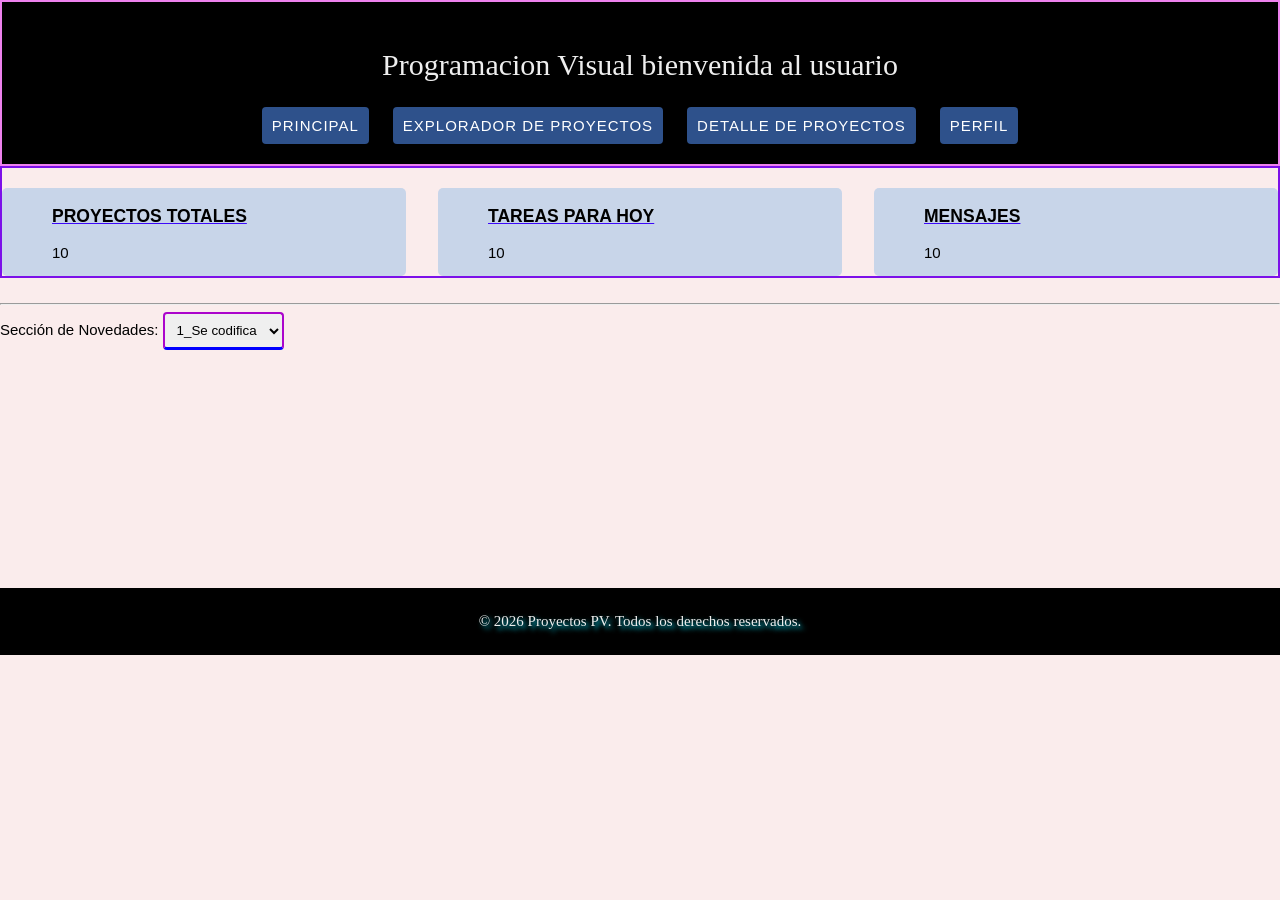
<file: index.html>
<!DOCTYPE html>
<html lang="es">
<head>
    <meta charset="UTF-8">
    <meta name="viewport" content="width=device-width, initial-scale=1.0">
    <title>Document</title>
    <link rel="stylesheet" href="css/style.css">
</head>
<body>
    <header>
        <h1>
            Programacion Visual bienvenida al usuario
        </h1>
        <nav id="menu">
            <ul>
                <li><a href="index.html">Principal</a></li>
                <li><a href="proyectos.html">Explorador de Proyectos</a>
                </li>
                <li><a href="detalle.html">Detalle de Proyectos</a></li>
                <li><a href="perfil.html">Perfil</a></li>
            </ul>
        </nav>
    </header>

<section class="contenedor1">
        <div class="cuerpo-container">

            <!-- --------cuerpo--------->
            <div class="bloque-container">
                <div class="bloque">

                    <h3>PROYECTOS TOTALES</h3>
                    <p>10</p>
                </div>
                <br>
                <div class="bloque">

                    <h3>TAREAS PARA HOY</h3>
                    <p>10</p>
                </div>
                <br>
                <div class="bloque">

                    <h3>MENSAJES</h3>
                    <p>10</p>
                </div>
            </div>
            <br>
            <hr>
            <div class="nove">
                <label for="novedades">Sección de Novedades:</label>
                <select id="novedades" name="novedades" class="custom-select">
                    <option value="co">1_Se codifica</option>
                    <option value="ve">2_verificar</option>
                    <option value="ver">3_ver</option>
                    <option value="co">4_correjir</option>
                </select>
            </div>
        </div>
    </section>
<footer class="footer">
        <div class="footer-container">
           <p>&copy; 2026 Proyectos PV. Todos los derechos reservados.</p>
        </div>
    </footer>
</body>
</html>
</file>
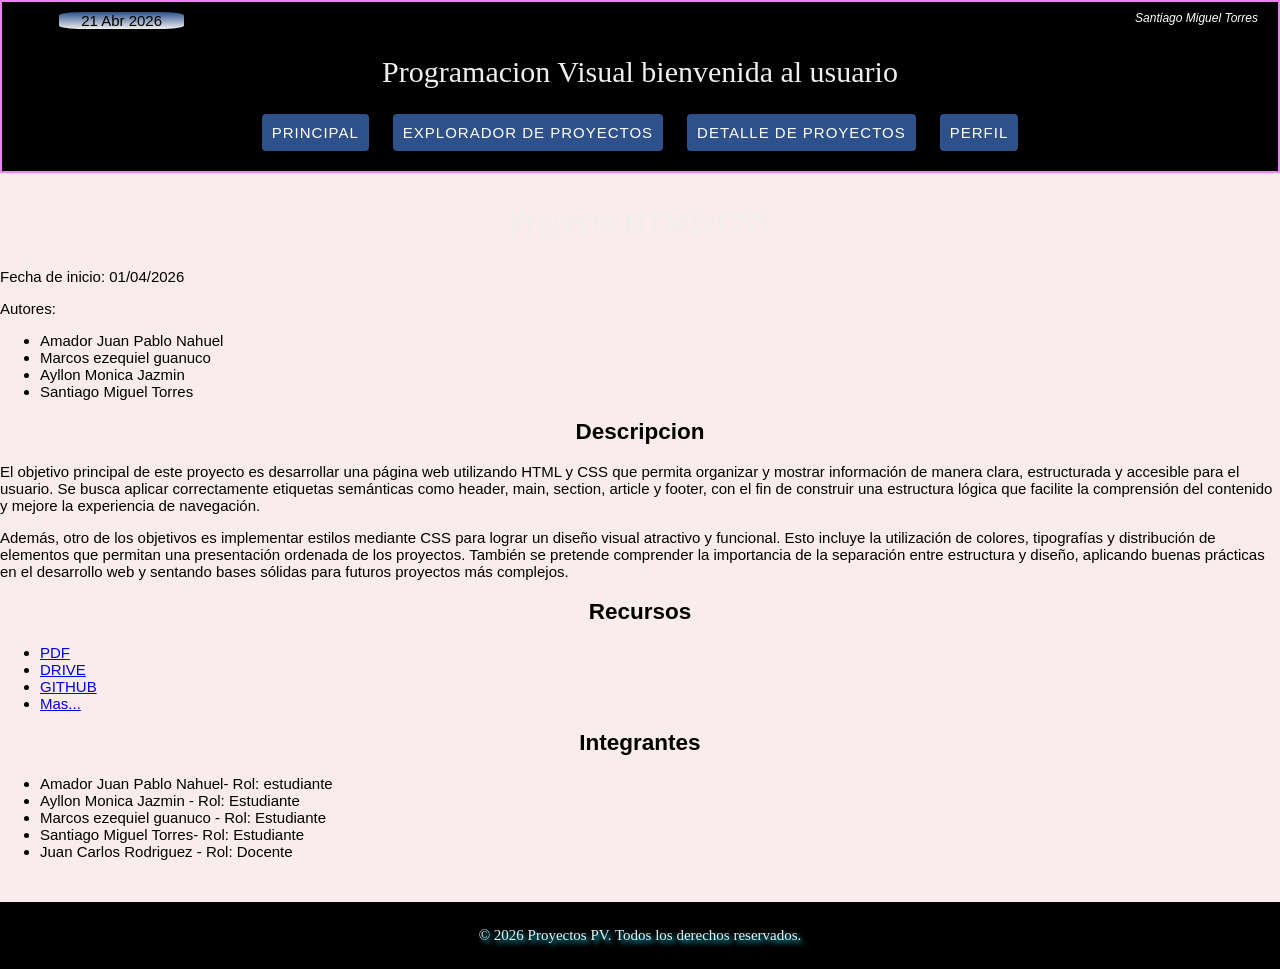
<file: detalle.html>
<!DOCTYPE html>
<html lang="es">
<head>
    <meta charset="UTF-8">
    <meta name="viewport" content="width=device-width, initial-scale=1.0">
    <title>Document</title>
    <link rel="stylesheet" href="css/style.css">
</head>
<body>
<header>
        <div class="fecha">21 Abr 2026</div>
        <div class="nombre"><em>Santiago Miguel Torres</em> </div>
        <h1>
            Programacion Visual bienvenida al usuario
        </h1>
        <nav id="menu">
            <ul>
                <li><a href="index.html">Principal</a></li>
                <li><a href="proyectos.html">Explorador de Proyectos</a>
                </li>
                <li><a href="detalle.html">Detalle de Proyectos</a></li>
                <li><a href="perfil.html">Perfil</a></li>
            </ul>
        </nav>
    </header>

<section>
    <h1>Proyecto HTML/CSS</h1>
    <p>Fecha de inicio: 01/04/2026</p>
     <p>Autores: </p>
     <ul>
        <li>Amador Juan Pablo Nahuel</li>
        <li>Marcos ezequiel guanuco</li>
        <li>Ayllon Monica Jazmin</li>
        <li>Santiago  Miguel Torres</li>
     </ul>
</section>

<section>
    <h2>Descripcion</h2>
<p>El objetivo principal de este proyecto es desarrollar una página web utilizando HTML y CSS que permita organizar y mostrar información de manera clara, estructurada y accesible para el usuario. Se busca aplicar correctamente etiquetas semánticas como header, main, section, article y footer, con el fin de construir una estructura lógica que facilite la comprensión del contenido y mejore la experiencia de navegación.</p>
<p>Además, otro de los objetivos es implementar estilos mediante CSS para lograr un diseño visual atractivo y funcional. Esto incluye la utilización de colores, tipografías y distribución de elementos que permitan una presentación ordenada de los proyectos. También se pretende comprender la importancia de la separación entre estructura y diseño, aplicando buenas prácticas en el desarrollo web y sentando bases sólidas para futuros proyectos más complejos.</p>
</section>
<section>
    <h2>Recursos</h2>
    <ul>
        <li><a href="#">PDF</a></li>
        <li><a href="#">DRIVE</a></li>
        <li><a href="#">GITHUB</a></li>
        <li><a href="#">Mas...</a></li>
    </ul>
</section>
<section>
    <h2>Integrantes</h2>
    <ul>
        <li>Amador Juan Pablo Nahuel- Rol: estudiante</li>
        <li>Ayllon Monica Jazmin - Rol: Estudiante</li>
        <li>Marcos ezequiel guanuco - Rol: Estudiante</li>
        <li>Santiago Miguel Torres- Rol: Estudiante</li>
        <li>Juan Carlos Rodriguez - Rol: Docente</li>

    </ul>
</section>
<footer class="footer">
        <div class="footer-container">
            <p>&copy; 2026 Proyectos PV. Todos los derechos reservados.</p>
        </div>
</footer>
</body>
</html>
</file>
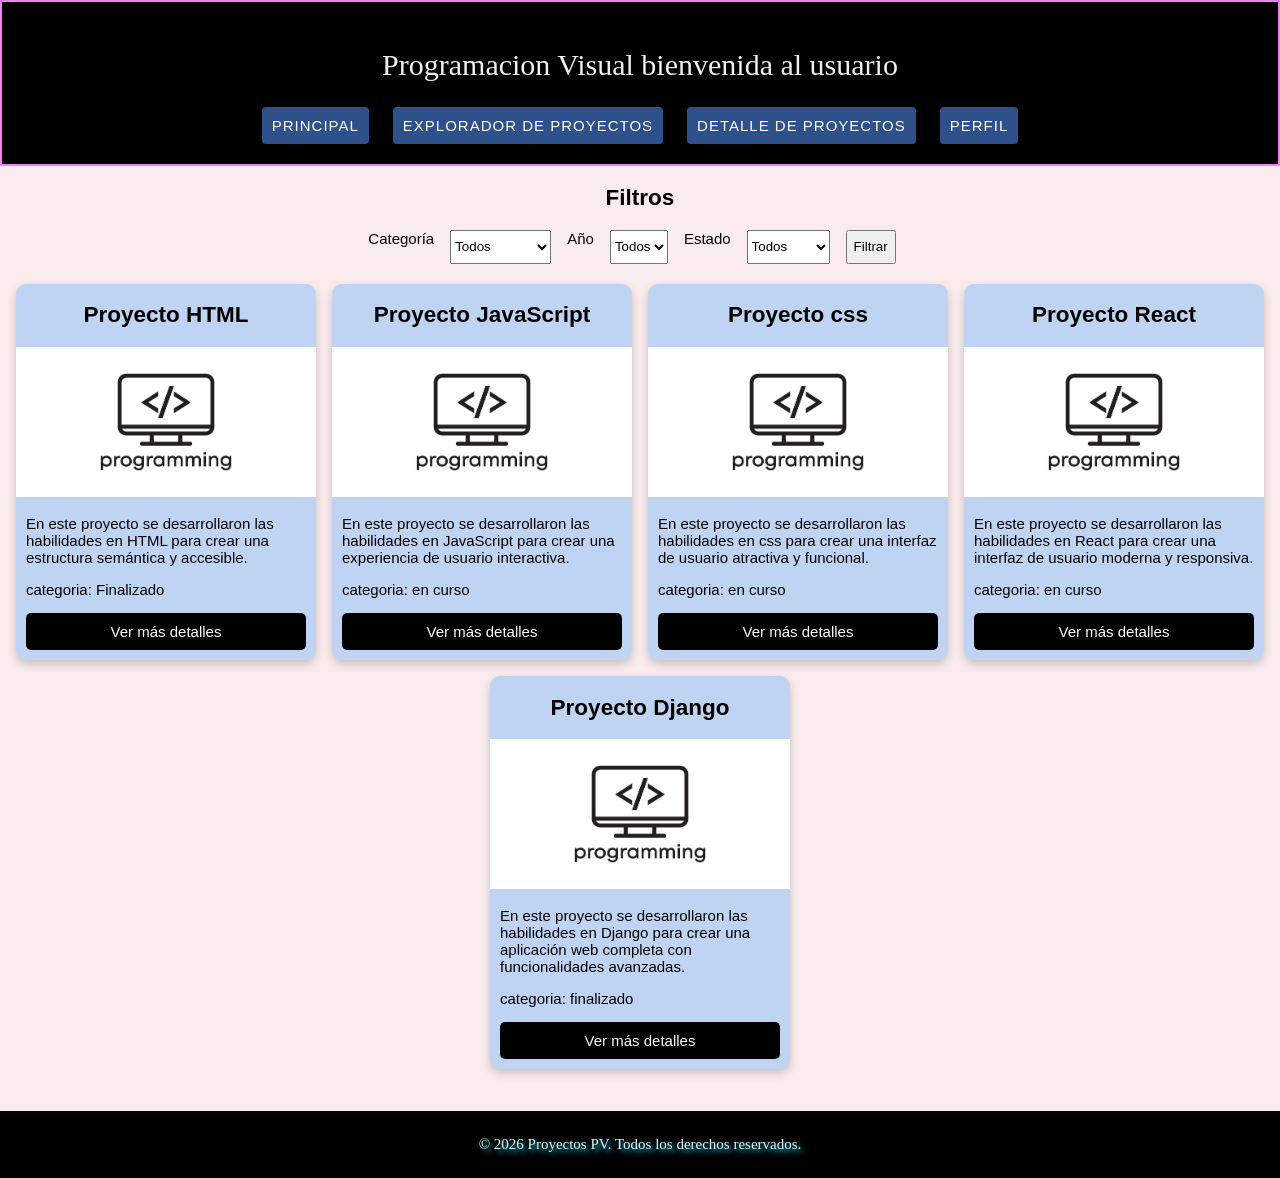
<file: proyectos.html>
<!DOCTYPE html>
<html lang="es">
<head>
    <meta charset="UTF-8">
    <meta name="viewport" content="width=device-width, initial-scale=1.0">
    <title>Detalles</title>
    <link rel="stylesheet" href="css/style.css">
</head>
<body>
    <header>
        <h1>
            Programacion Visual bienvenida al usuario
        </h1>
        <nav id="menu">
            <ul>
                <li><a href="index.html">Principal</a></li>
                <li><a href="proyectos.html">Explorador de Proyectos</a>
                </li>
                <li><a href="detalle.html">Detalle de Proyectos</a></li>
                <li><a href="perfil.html">Perfil</a></li>
            </ul>
        </nav>
    </header>
<aside>
  <h2>Filtros</h2>

  <form class="filtros">

    <label for="categoria">Categoría</label>
    <select id="categoria" name="categoria">
      <option value="todos">Todos</option>
      <option value="en-curso">En curso</option>
      <option value="completados">Completados</option>
    </select>

    <label for="anio">Año</label>
    <select id="anio" name="anio">
      <option value="todos">Todos</option>
      <option value="2023">2023</option>
      <option value="2024">2024</option>
      <option value="2025">2025</option>
    </select>

    <label for="estado">Estado</label>
    <select id="estado" name="estado">
      <option value="todos">Todos</option>
      <option value="en-curso">En curso</option>
      <option value="finalizado">Finalizado</option>
    </select>

    <button type="submit">Filtrar</button>
<br>
<br>
  </form>
</aside>

<main>  
 <section class="lista">
            <article class="card">
                <h2>Proyecto HTML</h2>
                <img src="assets/img/prog.jpg" alt="Proyecto HTML">
                <p>En este proyecto se desarrollaron las habilidades en HTML para crear una estructura semántica y accesible.</p>
                <p> categoria: Finalizado</p>
                <a href="detalle.html" >Ver más detalles</a>
            </article>
            <article class="card">
                <h2>Proyecto JavaScript</h2>
                <img src="assets/img/prog.jpg" alt="Proyecto JavaScript">         
                <p>En este proyecto se desarrollaron las habilidades en JavaScript para crear una experiencia de usuario interactiva.</p>
                <p> categoria: en curso</p>
                <a href="detalle.html" >Ver más detalles</a>
            </article>
            <article class="card">
                <h2>Proyecto css</h2>
                <img src="assets/img/prog.jpg" alt="Proyecto CSS">
                <p>En este proyecto se desarrollaron las habilidades en css para crear una interfaz de usuario atractiva y funcional.</p>   
                <p> categoria: en curso</p>
                <a href="detalle.html" >Ver más detalles</a>
            </article>
            <article class="card">
                <h2>Proyecto React</h2>
                <img src="assets/img/prog.jpg" alt="Proyecto React">
                <p>En este proyecto se desarrollaron las habilidades en React para crear una interfaz de usuario moderna y responsiva.</p>
                <p> categoria: en curso</p>
                <a href="detalle.html">Ver más detalles</a>
            </article>
            <article class="card">
                <h2>Proyecto Django</h2>
                <img src="assets/img/prog.jpg" alt="Proyecto Django">
                <p>En este proyecto se desarrollaron las habilidades en Django para crear una aplicación web completa con funcionalidades avanzadas.</p>
                <p> categoria: finalizado</p>
                <a href="detalle.html" >Ver más detalles</a>
            </article>
        </section>
    </main>
    <footer class="footer">
        <div class="footer-container">
        <p>&copy; 2026 Proyectos PV. Todos los derechos reservados.</p>
        </div>
    </footer>
</body>
</html>
</file>
<file: css/style.css>
:root{
    --color-primario: #2e518b;
    --color-secundario: #bfd3f3;
    --color-terciario: #5b78a7;
    --color-fondo: #faecec;
    --color-menu: #000000;
}

body{
    font: 15px Arial, Helvetica,sans-serif;
    padding: 0;
    margin: 0;
    background-color:#faecec; 
    box-sizing: border-box;
}
header{
    border: 2px solid violet;
    background-color: black;
    padding: 20px;
}
h1{
  color: #eee; font: 200%/150% Georgia, "Times New Roman", Times, serif;
  text-align: center;
}
#menu ul {
    display: flex;
    gap: 1rem; 
}
ul li{
    border-radius: 4px;
}
#menu ul {
    display: flex;
    justify-content: center;
    gap: 1.5rem;
    list-style:none;
    margin:0;
    padding:0;
    padding: 0px 20px;
}  
#menu ul li {
    background-color:var(--color-primario);
    
}  
#menu ul a {
    display:block;
    color:#fff;
    text-decoration:none;
    font-weight:400;
    font-size:15px;
    padding:10px;
    font-family:"HelveticaNeue", "Helvetica Neue", Helvetica, Arial, sans-serif;
    text-transform:uppercase;
    letter-spacing:1px;
}  
#menu ul li {
    position:relative;
    float:left;
    margin:0;
    padding:0;
} 
#menu ul li:hover {
    background-color:var(--color-terciario);
}
footer{
    background-color: var(--color-menu);
    padding: 10px;
    margin-top: 42px;
}
.footer-container p{
    text-align: center;
    color: #eee;
    text-shadow: rgb(0, 225, 255) 3px 3px 5px;
    font-family: fantasy;
}
.contenedor1{
    height: 380px;
}
.bloque-container{
    border: 2px solid rgb(124, 16, 233);
    display: flex;
    gap: 1rem;
}
.bloque{
    width: 30%;
    padding-left: 50px;
    margin-top: 20px;
    background-color: #c8d5e9;
    border-radius: 5px;
}
   
.bloque h3 {
    text-decoration: underline solid rgb(61, 9, 248);
}
.nove ul ol{
    background-color: aqua;
}
.custom-select {
  padding: 8px;
  border-radius: 4px;
  border: 2px solid rgb(171, 5, 204);
  font-family: Arial, sans-serif;
  cursor: pointer;
  border-bottom: 3px solid rgb(0, 0, 255) ;
}
.novedades{
  border: 2px solid rgb(171, 5, 204);
}


.fecha{
  border-radius: 20%;
  color:#ffffff;
  margin-top: -10px;
  margin-left: 3%;
  text-align:center;
  width:125px;
  background-color: #a9a9aa;
  color: black;
  background: -webkit-linear-gradient(top,#2e518b,#eee)
}
.nombre{
  color: #fff;
  font-size: 12px;
  float: right;
  margin-top: -18px
}
h2{
  text-align: center;
}
.dato th{
  border: 5px solid rgb(14, 14, 247);
  background: rgb(201, 145, 253);
}
.table2{
  margin: 0 30%;
  border: 3px solid rgb(14, 14, 247);
  margin-top: -22px;
}
#nombre{
  width:38rem;
}
#rol{
  width:38rem;
}
tr td{
  height: 24px;
  background: #d2fbff;
  padding-left: 4px;
}

.lista {
  display: flex;
  gap: 1rem;
  flex-wrap: wrap;
  justify-content: center;
}
.filtros {
  display: flex;
  gap: 1rem;
  justify-content: center;
  margin-bottom: 20px;
}
.card {
  width: 300px;
  background-color: var(--color-secundario);
  border-radius: 10px;
  overflow: hidden;
  box-shadow: 0 4px 10px rgba(0,0,0,0.2);
  transition: transform 0.3s;
}
.card:hover {
  transform: scale(1.05);
}
.card img {
  width: 100%;
  height: 150px;
  object-fit: cover;
}
.card h2 {
  text-align: center;
}

.card p {
  padding: 0 10px;
}
.card a {
  display: block;
  text-align: center;
  background-color: var(--color-menu);
  color: rgb(255, 255, 255);
  text-decoration: none;
  padding: 10px;
  margin: 10px;
  border-radius: 5px;
}
.card a:hover {
  background-color: var(--color-terciario);
}
</file>
